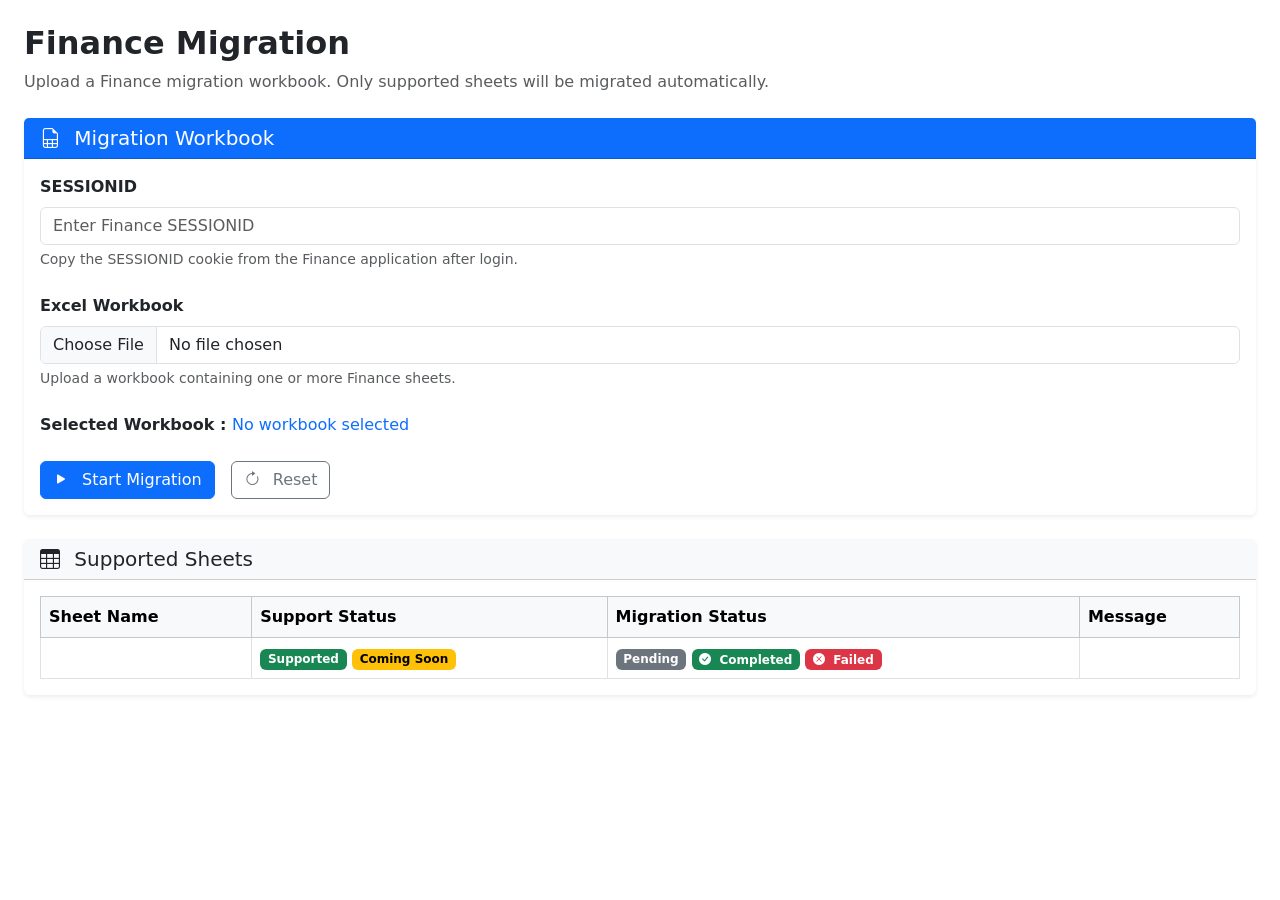
<file: src/main/resources/templates/index.html>
<!DOCTYPE html>
<html lang="en" xmlns:th="http://www.thymeleaf.org">

<head>

    <meta charset="UTF-8">
    <meta name="viewport" content="width=device-width, initial-scale=1">

    <title>Finance Migration</title>

    <link href="https://cdn.jsdelivr.net/npm/bootstrap@5.3.7/dist/css/bootstrap.min.css" rel="stylesheet">

    <link href="https://cdn.jsdelivr.net/npm/bootstrap-icons@1.13.1/font/bootstrap-icons.css" rel="stylesheet">

    <link rel="stylesheet" th:href="@{/css/style.css}">

</head>

<body class="d-flex flex-column min-vh-100">

    <div th:replace="~{fragments/header :: header}"></div>

    <div class="layout">

        <div th:replace="~{fragments/sidebar :: sidebar}"></div>

        <div class="main-content">

            <div class="container-fluid p-4">


                <!-- Content -->


                <div class="mb-4">

                    <h2 class="fw-bold">
                        Finance Migration
                    </h2>

                    <p class="text-muted">
                        Upload a Finance migration workbook. Only supported sheets will be migrated
                        automatically.
                    </p>

                </div>

                <!-- Migration Form -->

                <div class="card shadow-sm border-0">

                    <div class="card-header bg-primary text-white">

                        <h5 class="mb-0">

                            <i class="bi bi-file-earmark-spreadsheet me-2"></i>

                            Migration Workbook

                        </h5>

                    </div>

                    <div class="card-body">

                        <form enctype="multipart/form-data" id="migrationForm">

                            <!-- Session -->

                            <div class="mb-4">

                                <label class="form-label fw-semibold">

                                    SESSIONID

                                </label>

                                <input type="text" class="form-control" id="sessionId" name="sessionId"
                                    placeholder="Enter Finance SESSIONID" required>

                                <div class="form-text">
                                    Copy the SESSIONID cookie from the Finance application after login.
                                </div>

                            </div>

                            <!-- Workbook -->

                            <div class="mb-4">

                                <label class="form-label fw-semibold">

                                    Excel Workbook

                                </label>

                                <input type="file" class="form-control" id="file" name="file" accept=".xlsx"
                                    required>

                                <div class="form-text">
                                    Upload a workbook containing one or more Finance sheets.
                                </div>

                            </div>

                            <!-- Selected File -->

                            <div class="mb-4">

                                <span class="fw-semibold">
                                    Selected Workbook :
                                </span>

                                <span id="selectedFile" class="text-primary">

                                    No workbook selected

                                </span>

                            </div>

                            <!-- Progress -->

                            <div id="progressSection" class="mb-4" style="display:none;">

                                <div class="progress">

                                    <div class="progress-bar progress-bar-striped progress-bar-animated"
                                        style="width:100%;">

                                        Processing...

                                    </div>

                                </div>

                            </div>

                            <!-- Buttons -->

                            <div class="d-flex gap-3">

                                <button type="submit" id="submitBtn" class="btn btn-primary">

                                    <i class="bi bi-play-fill me-2"></i>

                                    Start Migration

                                </button>

                                <button type="reset" class="btn btn-outline-secondary">

                                    <i class="bi bi-arrow-clockwise me-2"></i>

                                    Reset

                                </button>

                            </div>

                        </form>

                    </div>

                </div>

                <!-- Supported Sheets -->
                <div class="card shadow-sm border-0 mt-4">

                    <div class="card-header bg-light">
                        <h5 class="mb-0">
                            <i class="bi bi-table me-2"></i>
                            Supported Sheets
                        </h5>
                    </div>

                    <div class="card-body">

                        <table class="table table-bordered table-hover align-middle mb-0">

                            <thead class="table-light">
                                <tr>
                                    <th>Sheet Name</th>
                                    <th>Support Status</th>
                                    <th>Migration Status</th>
                                    <th>Message</th>
                                </tr>
                            </thead>

                            <tbody id="sheetMigrationsTableBody">

                                <tr th:each="sheet : ${sheetMigrations}" th:id="'sheet-' + ${sheet.sheetName}">

                                    <!-- Sheet Name -->
                                    <td class="sheet-name" th:text="${sheet.sheetName}">
                                    </td>

                                    <!-- Support Status -->
                                    <td>
                                        <span th:if="${sheet.supported}" class="badge text-bg-success">
                                            Supported
                                        </span>

                                        <span th:unless="${sheet.supported}" class="badge text-bg-warning">
                                            Coming Soon
                                        </span>
                                    </td>

                                    <!-- Migration Status -->
                                    <td class="status-cell">

                                        <span th:switch="${sheet.status.name()}">

                                            <span th:case="'PENDING'" class="badge text-bg-secondary">
                                                Pending
                                            </span>

                                            <span th:case="'COMPLETED'" class="badge text-bg-success">
                                                <i class="bi bi-check-circle-fill me-1"></i>
                                                Completed
                                            </span>

                                            <span th:case="'FAILED'" class="badge text-bg-danger">
                                                <i class="bi bi-x-circle-fill me-1"></i>
                                                Failed
                                            </span>

                                        </span>

                                    </td>

                                    <!-- Message -->
                                    <td class="message-cell" th:text="${sheet.message ?: ''}">
                                    </td>

                                </tr>

                            </tbody>

                        </table>

                    </div>

                </div>



            </div>

        </div>
    </div>

    <div th:replace="~{fragments/footer :: footer}"></div>

    <script src="https://cdn.jsdelivr.net/npm/bootstrap@5.3.7/dist/js/bootstrap.bundle.min.js"></script>

    <script th:src="@{/js/app.js}"></script>

    <script th:src="@{/js/upload.js}"></script>

</body>

</html>
</file>
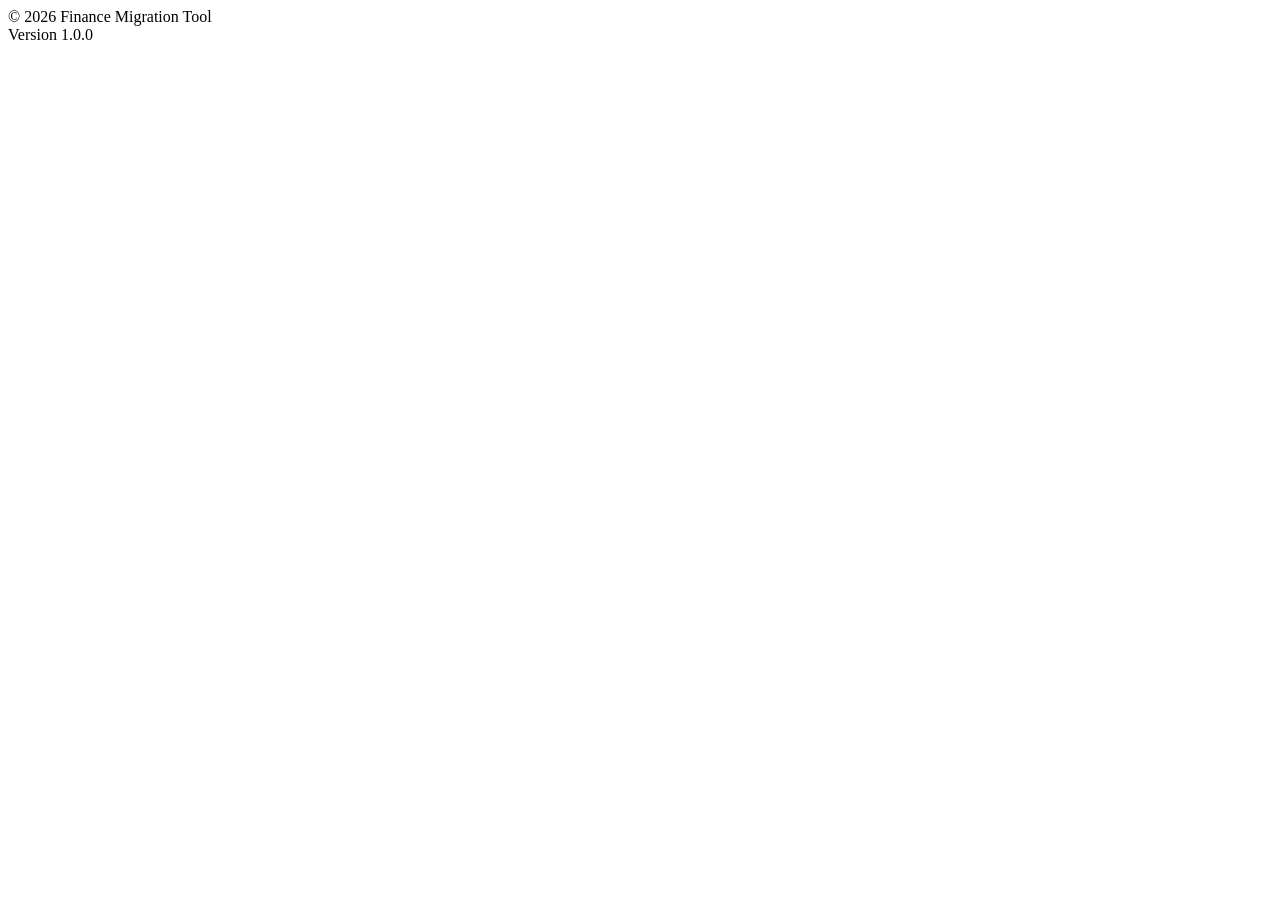
<file: src/main/resources/templates/fragments/footer.html>
<!DOCTYPE html>
<html xmlns:th="http://www.thymeleaf.org">

<body>

    <footer th:fragment="footer" class="footer bg-white border-top mt-auto">

        <div class="container-fluid py-3">

            <div class="row align-items-center">

                <div class="col-md-6">
                    <span class="text-muted">
                        © 2026 Finance Migration Tool
                    </span>
                </div>

                <div class="col-md-6 text-md-end">

                    <span class="text-muted me-3">
                        Version 1.0.0
                    </span>

                </div>

            </div>

        </div>

    </footer>

</body>

</html>
</file>
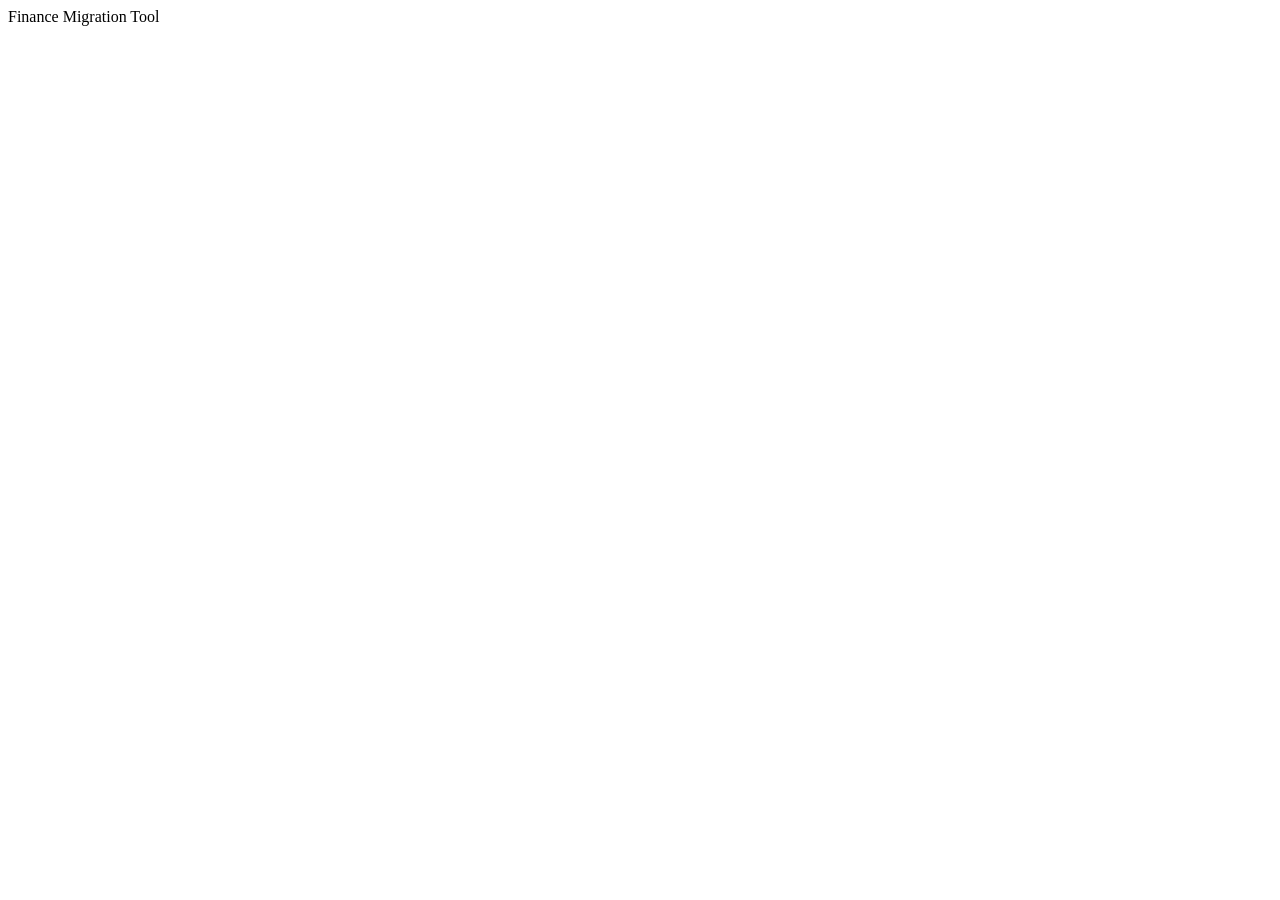
<file: src/main/resources/templates/fragments/header.html>
<!DOCTYPE html>
<html xmlns:th="http://www.thymeleaf.org">
<body>

<header th:fragment="header">
    <nav class="navbar navbar-expand-lg navbar-dark bg-primary shadow-sm">
        <div class="container-fluid">

            <a class="navbar-brand fw-bold" th:href="@{/}">
                <i class="bi bi-database-fill me-2"></i>
                Finance Migration Tool
            </a>
        </div>
    </nav>
</header>

</body>
</html>
</file>
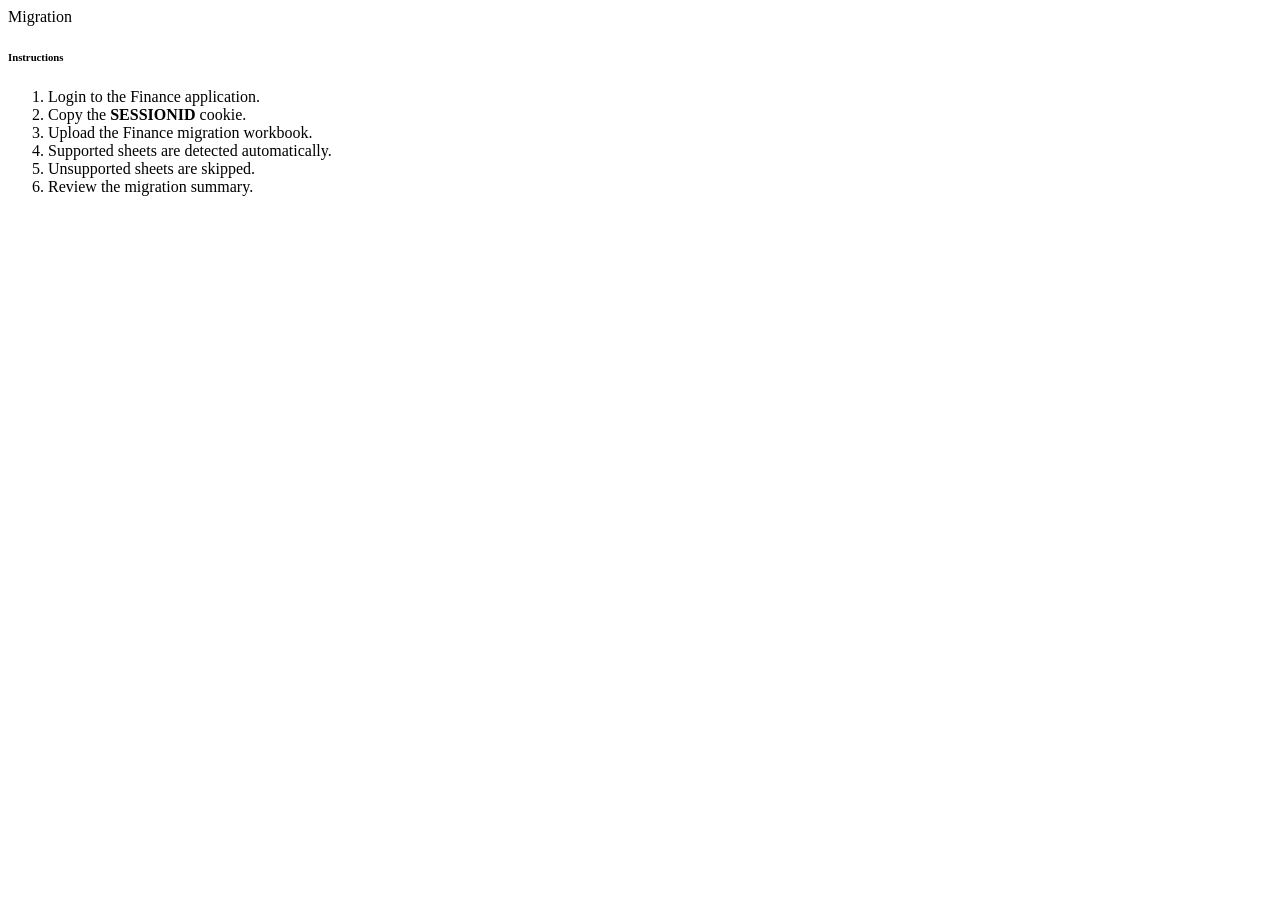
<file: src/main/resources/templates/fragments/sidebar.html>
<!DOCTYPE html>
<html xmlns:th="http://www.thymeleaf.org">
<body>

<div th:fragment="sidebar" class="sidebar d-flex flex-column h-100">

    <!-- Navigation -->
    <div class="list-group list-group-flush">

        <a th:href="@{/}"
           class="list-group-item list-group-item-action">
            <i class="bi bi-cloud-upload me-2"></i>
            Migration
        </a>

    </div>

    <!-- Instructions -->
    <div class="p-3 border-top">

        <h6 class="fw-bold mb-3">
            <i class="bi bi-info-circle me-2"></i>
            Instructions
        </h6>

        <ol class="small ps-3 mb-0">
            <li>Login to the Finance application.</li>
            <li>Copy the <strong>SESSIONID</strong> cookie.</li>
            <li>Upload the Finance migration workbook.</li>
            <li>Supported sheets are detected automatically.</li>
            <li>Unsupported sheets are skipped.</li>
            <li>Review the migration summary.</li>
        </ol>

    </div>

</div>

</body>
</html>
</file>
